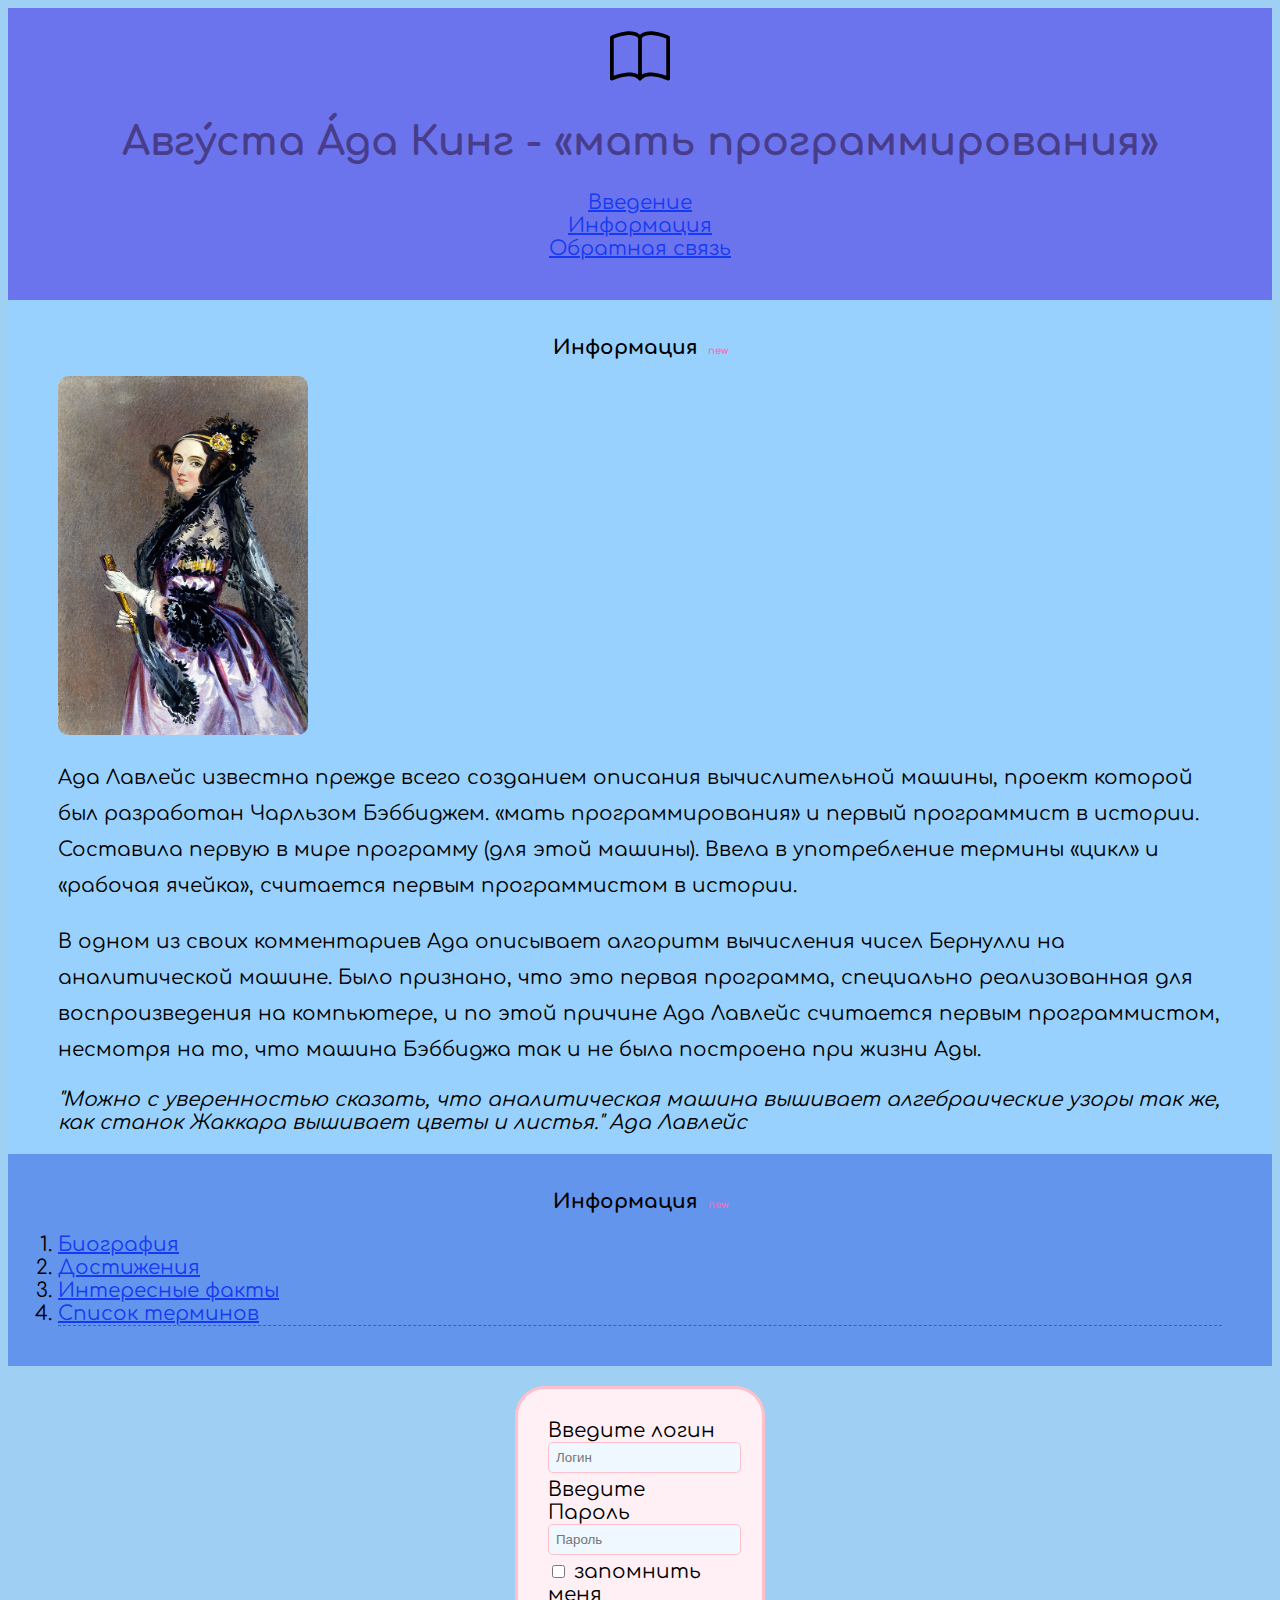
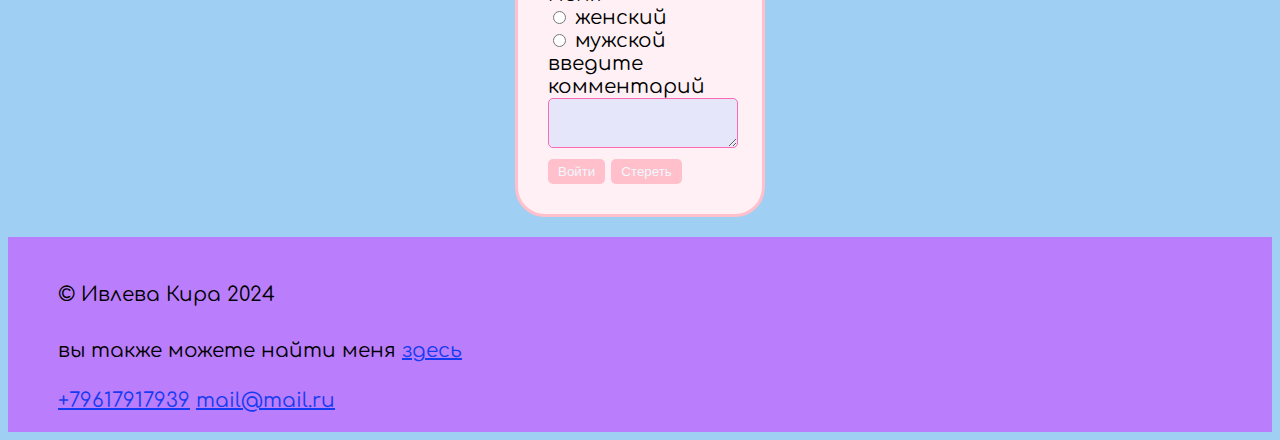
<file: index.html>
<!DOCTYPE html>
<html lang="ru">
<head>
    <meta charset="UTF-8">
    <meta name="viewport" content="width=device-width, initial-scale=1.0">
    <title>Сайт</title>
    <link rel="preconnect" href="https://fonts.googleapis.com">
    <link rel="preconnect" href="https://fonts.gstatic.com" crossorigin>
    <link href="https://fonts.googleapis.com/css2?family=Comfortaa:wght@300..700&display=swap" rel="stylesheet">
    <link rel="stylesheet" href="css/style.css">
</head>
<body>
<header>
    <img src="img/book.svg" alt="логотип" width="60">
    <h1>Авгу́ста А́да Кинг - «мать программирования»</h1>
    <nav>
        <ul>
            <li><a href="#about">Введение</a></li>
            <li><a href="#articles">Информация</a></li>
            <li><a href="#feedback">Обратная связь</a></li>
        </ul>
    </nav>
</header>
<main>
    <section class="about" id="about">
        <h2> Информация</h2>
<a href="img/Ada_Lovelace_portrait.jpg" download>
        <img class="img-about" src="img/Ada_Lovelace_portrait.jpg" width="250px">
</a>
        <p>Ада Лавлейс известна прежде всего созданием описания вычислительной машины, проект которой был разработан Чарльзом Бэббиджем. «мать программирования» и первый программист в истории. Составила первую в мире программу (для этой машины). Ввела в употребление термины «цикл» и «рабочая ячейка», считается первым программистом в истории.</p>
        <p>В одном из своих комментариев Ада описывает алгоритм вычисления чисел Бернулли на аналитической машине. Было признано, что это первая программа, специально реализованная для воспроизведения на компьютере, и по этой причине Ада Лавлейс считается первым программистом, несмотря на то, что машина Бэббиджа так и не была построена при жизни Ады.</p>
        <cite>"Можно с уверенностью сказать, что аналитическая машина вышивает алгебраические узоры так же, как станок Жаккара вышивает цветы и листья." Ада Лавлейс</cite>
    </section>
    <section class="articles" id="articles">
        <h2>Информация</h2>
        <ol class="page-list">
            <li><a href="биография.html">Биография</a></li>
            <li><a href="достижения.html">Достижения</a></li>
            <li><a href="интересные факты.html">Интересные факты</a></li>
            <li><a href="список терминов.html">Список терминов</a></li>
        </ol>
    </section>
    <section class="feedback" id="feedback">
        <form id="form-example" action="">
            <label for="login">Введите логин</label><br>
            <input type="text" name="login" id="login" placeholder="Логин" required><br>
            <label for="pass">Введите Пароль</label><br>
            <input type="password" name="pass" id="pass" 
            placeholder="Пароль"><br>
            <input type="checkbox" name="remember" id="remember">
            <label for="remember">запомнить меня</label><br>
            
            <input type="radio" name="gender" id="female">
            <label for="female">женский</label><br>
            <input type="radio" name="gender" id="male">
            <label for="male">мужской</label><br>
            
            <label for="comment">введите комментарий</label>
            <textarea name="comment" id="comment"></textarea><br>
            
            <input type="submit" value="Войти">
            <input type="reset" value="Стереть"><br>

        </form>
    </section>
    </main>
    <footer>
        <p>&copy; Ивлева Кира 2024 </p>
        <p>вы также можете найти меня 
        <a target="_blank" href="https://midis.ru/">здесь</a>
        </p>
        <a href="tel:+79617917939">+79617917939</a>
        <a href="mailtto:mail@mail.ru">mail@mail.ru</a>
</footer>
</body>
</html>
</file>
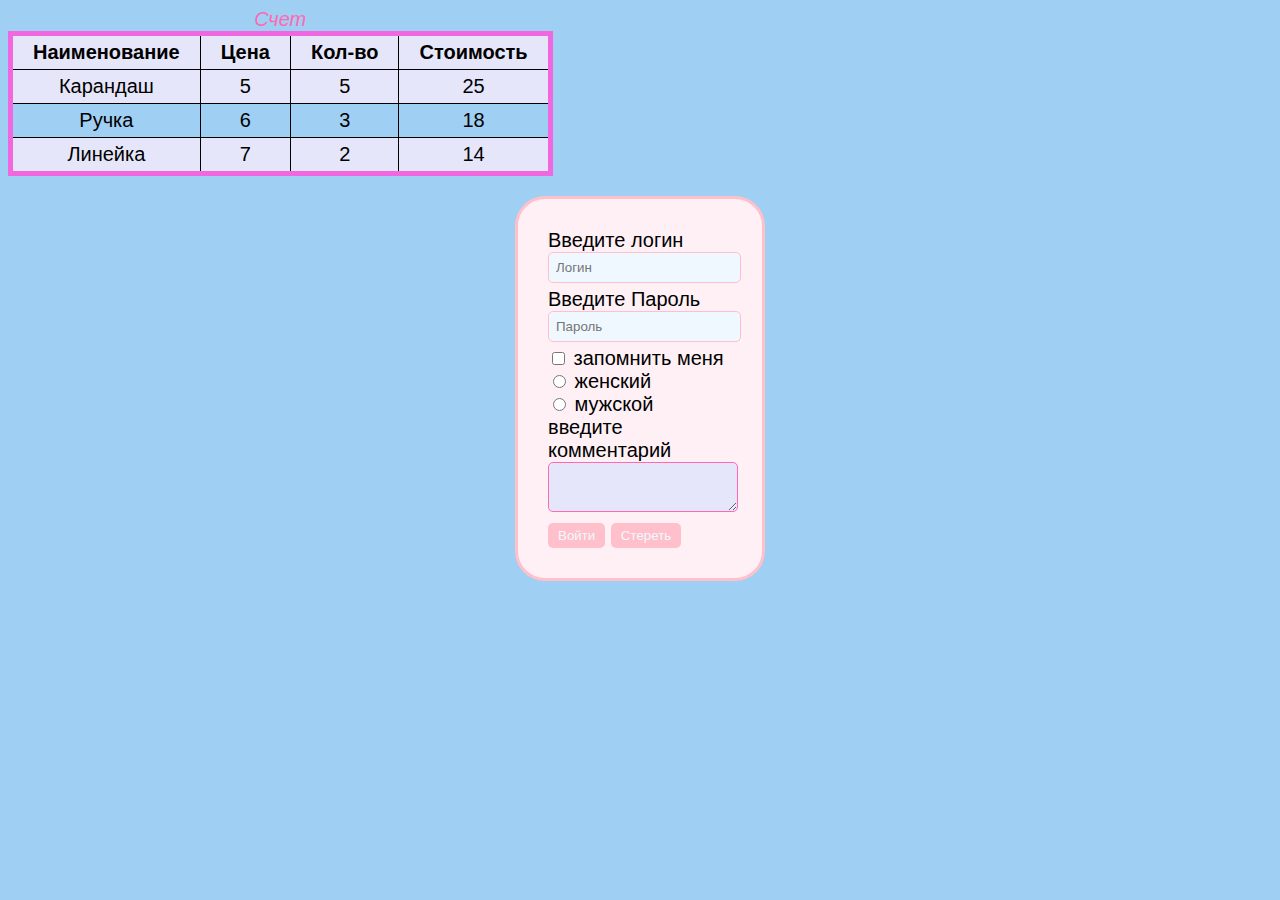
<file: table.html>
<!DOCTYPE html>
<html lang="ru">
<head>
    <meta charset="UTF-8">
    <meta name="viewport" content="width=device-width, initial-scale=1.0">
    <title>таблицы и формы</title>
    <link rel="stylesheet" href="css/style.css">
</head>
<body>
<Table class="table-example">
    <caption>Счет</caption>
    <thead>
        <tr>
           <th>Наименование</th>
           <th>Цена</th>
           <th>Кол-во</th>
           <th>Стоимость</th>
        </tr>
    </thead>
    <tbody>
        <tr>
            <td>Карандаш</td>
            <td>5</td>
            <td>5</td>
            <td>25</td>
        </tr>
        <tr>
            <td>Ручка</td>
            <td>6</td>
            <td>3</td>
            <td>18</td>
        </tr>
        <tr>
            <td>Линейка</td>
            <td>7</td>
            <td>2</td>
            <td>14</td>
        </tr>
    </tbody>
</Table>

<form id="form-example" action="">
<label for="login">Введите логин</label><br>
<input type="text" name="login" id="login" placeholder="Логин" required><br>
<label for="pass">Введите Пароль</label><br>
<input type="password" name="pass" id="pass" 
placeholder="Пароль"><br>
<input type="checkbox" name="remember" id="remember">
<label for="remember">запомнить меня</label><br>

<input type="radio" name="gender" id="female">
<label for="female">женский</label><br>
<input type="radio" name="gender" id="male">
<label for="male">мужской</label><br>

<label for="comment">введите комментарий</label>
<textarea name="comment" id="comment"></textarea><br>

<input type="submit" value="Войти">
<input type="reset" value="Стереть"><br>
</form>
</body>
</html>
</file>
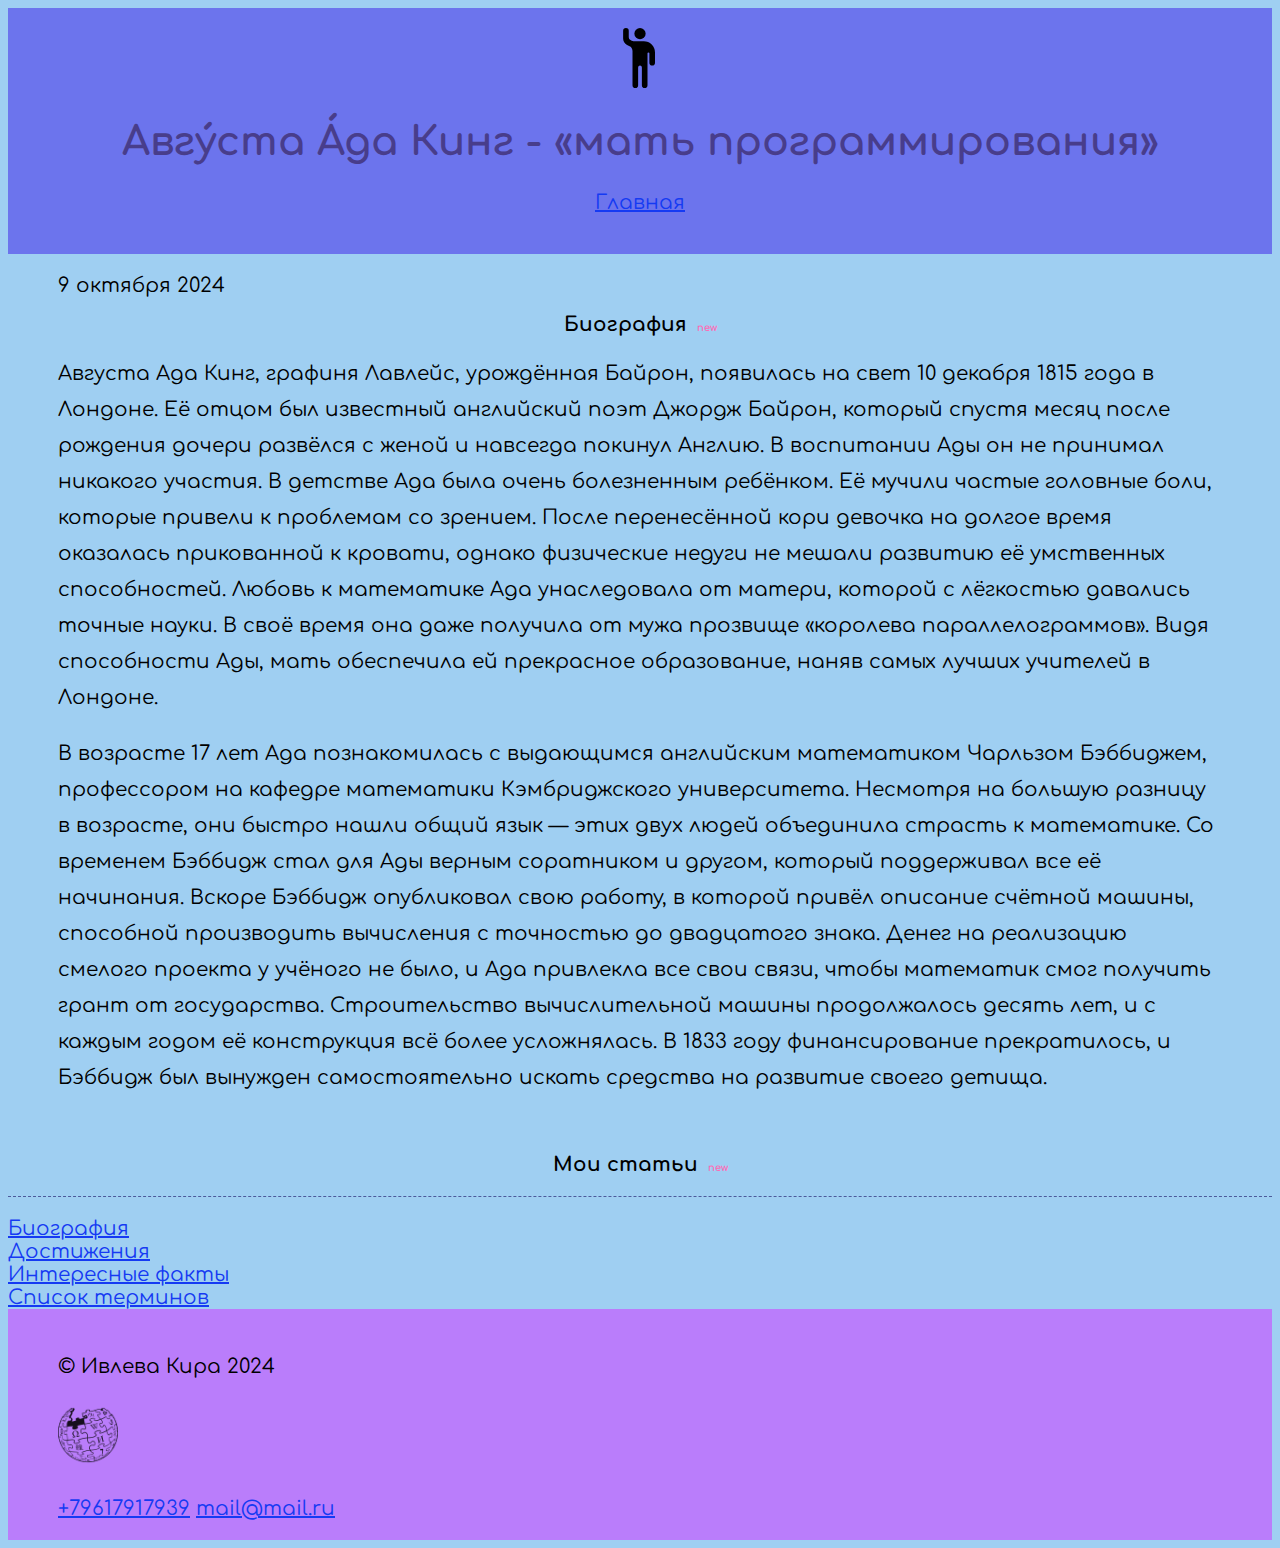
<file: биография.html>
<!DOCTYPE html>
<html lang="ru">
<head>
    <meta charset="UTF-8">
    <meta name="viewport" content="width=device-width, initial-scale=1.0">
    <title>Сайт</title>
    <link rel="preconnect" href="https://fonts.googleapis.com">
    <link rel="preconnect" href="https://fonts.gstatic.com" crossorigin>
    <link href="https://fonts.googleapis.com/css2?family=Comfortaa:wght@300..700&display=swap" rel="stylesheet">
    <link rel="stylesheet" href="css/style.css">
</head>
<body>
<header>
    <img src="img/person-raised-hand.svg" alt="логотип" width="60">
    <h1><strong>Авгу́ста А́да Кинг - «мать программирования»</strong></h1>
    <nav>
        <ul>
            <li>
                <a href="index.html">Главная</a>
            </li>
        </ul>
    </nav>
</header>
<main> 
    <section class="content">
     <time datetime="2024-10-9">9 октября 2024</time>
    <h2>Биография</h2> 
    <p>Августа Ада Кинг, графиня Лавлейс, урождённая Байрон, появилась на свет 10 декабря 1815 года в Лондоне. Её отцом был известный английский поэт Джордж Байрон, который спустя месяц после рождения дочери развёлся с женой и навсегда покинул Англию. В воспитании Ады он не принимал никакого участия.
        В детстве Ада была очень болезненным ребёнком. Её мучили частые головные боли, которые привели к проблемам со зрением. После перенесённой кори девочка на долгое время оказалась прикованной к кровати, однако физические недуги не мешали развитию её умственных способностей.
        
        Любовь к математике Ада унаследовала от матери, которой с лёгкостью давались точные науки. В своё время она даже получила от мужа прозвище «королева параллелограммов». Видя способности Ады, мать обеспечила ей прекрасное образование, наняв самых лучших учителей в Лондоне.</p>
    <p> В возрасте 17 лет Ада познакомилась с выдающимся английским математиком Чарльзом Бэббиджем, профессором на кафедре математики Кэмбриджского университета. Несмотря на большую разницу в возрасте, они быстро нашли общий язык — этих двух людей объединила страсть к математике. Со временем Бэббидж стал для Ады верным соратником и другом, который поддерживал все её начинания.

        Вскоре Бэббидж опубликовал свою работу, в которой привёл описание счётной машины, способной производить вычисления с точностью до двадцатого знака. Денег на реализацию смелого проекта у учёного не было, и Ада привлекла все свои связи, чтобы математик смог получить грант от государства.
        
        Строительство вычислительной машины продолжалось десять лет, и с каждым годом её конструкция всё более усложнялась. В 1833 году финансирование прекратилось, и Бэббидж был вынужден самостоятельно искать средства на развитие своего детища. </p>
</section>
</main>
        <h2>Мои статьи</h2>
        <ol class="page-list"></ol>
            <li><a href="биография.html">Биография</a></li>
            <li><a href="достижения.html">Достижения</a></li>
            <li><a href="интересные факты.html">Интересные факты</a></li>
            <li><a href="список терминов.html">Список терминов</a></li>
        </ol>
    </main>
    <footer>
        <p>&copy; Ивлева Кира 2024 </p>
        <p>
    <a target="_blank" href="https://ru.wikipedia.org/wiki/%D0%97%D0%B0%D0%B3%D0%BB%D0%B0%D0%B2%D0%BD%D0%B0%D1%8F_%D1%81%D1%82%D1%80%D0%B0%D0%BD%D0%B8%D1%86%D0%B0"><img src="img/free-icon-social-48930.png" alt="логотип" width="60"></a>
        </p>
        <a href="tel:+79617917939">+79617917939</a>
        <a href="mailtto:mail@mail.ru">mail@mail.ru</a>
</footer>
</body>
</html>
</file>
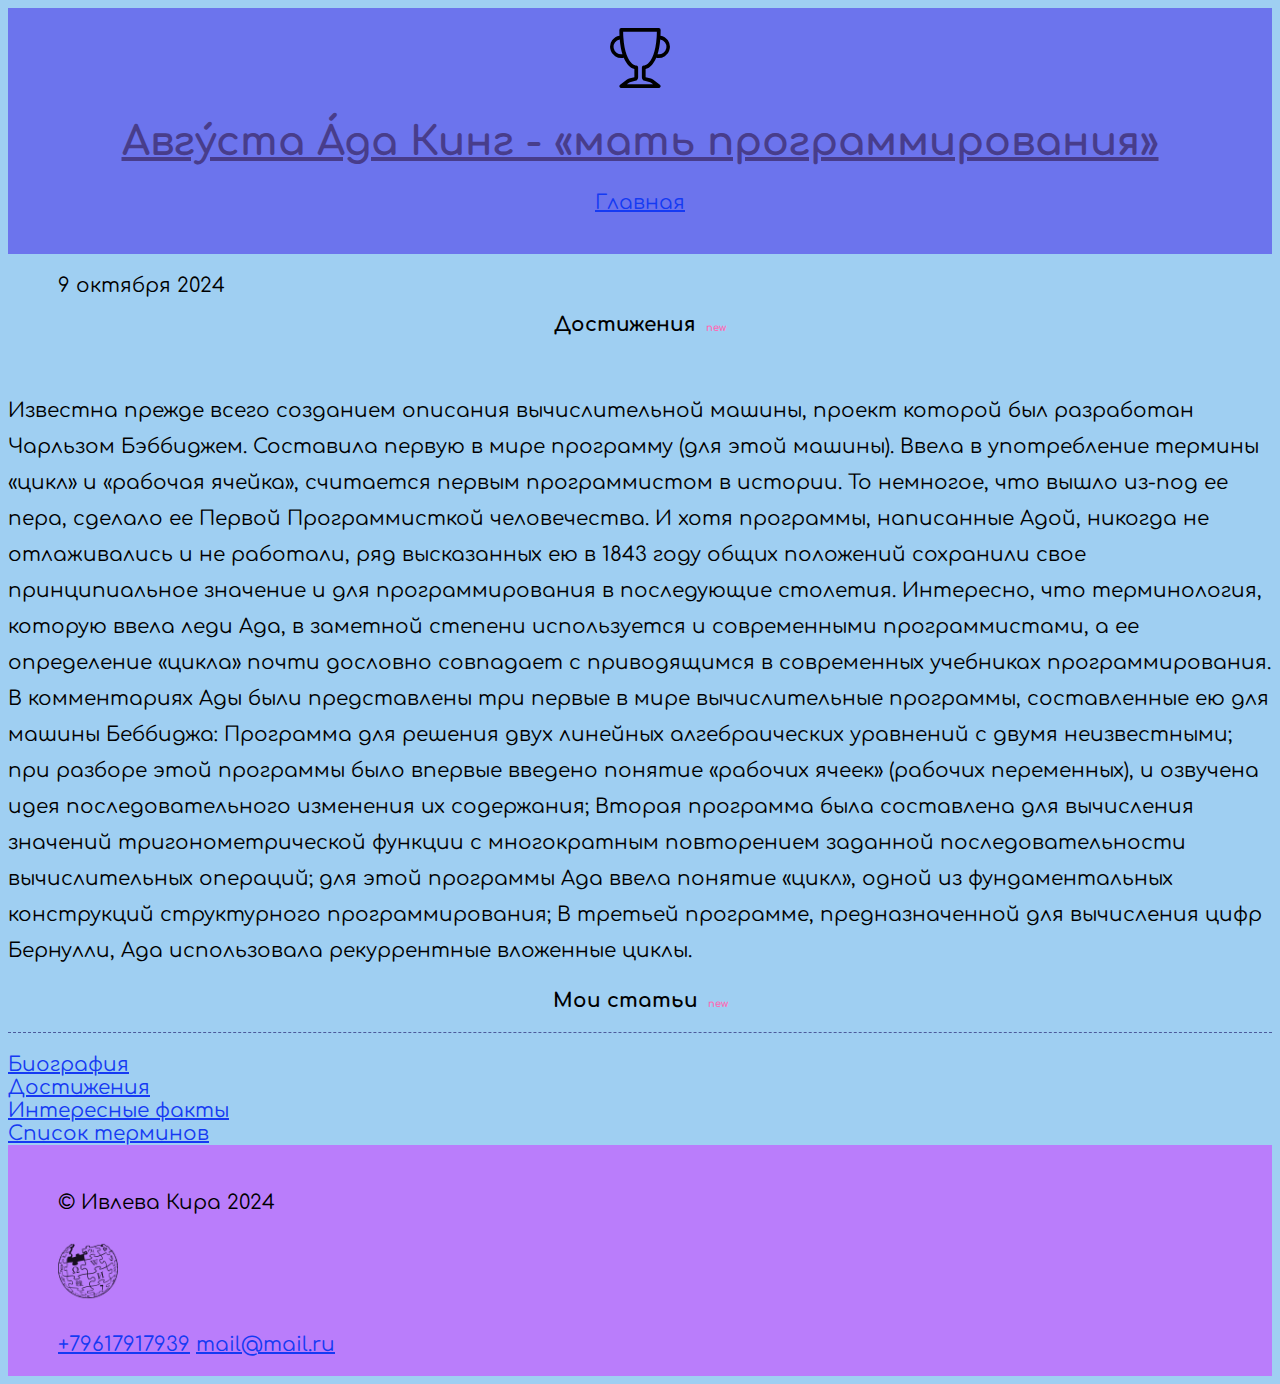
<file: достижения.html>
<!DOCTYPE html>
<html lang="ru">
<head>
    <meta charset="UTF-8">
    <meta name="viewport" content="width=device-width, initial-scale=1.0">
    <title>Сайт</title>
    <link rel="preconnect" href="https://fonts.googleapis.com">
    <link rel="preconnect" href="https://fonts.gstatic.com" crossorigin>
    <link href="https://fonts.googleapis.com/css2?family=Comfortaa:wght@300..700&display=swap" rel="stylesheet">
    <link rel="stylesheet" href="css/style.css">
</head>
<body>
<header>
    <img src="img/trophy.svg" alt="логотип" width="60">
    <h1><ins>Авгу́ста А́да Кинг - «мать программирования»</ins></h1>
    <nav>
        <ul>
            <li>
                <a href="index.html">Главная</a>
            </li>
        </ul>
    </nav>
</header>
<main> 
    <section class="content">
        <time datetime="2024-10-9">9 октября 2024</time>
    <h2>Достижения</h2>
</section>
<p>Известна прежде всего созданием описания вычислительной машины, проект которой был разработан Чарльзом Бэббиджем. Составила первую в мире программу (для этой машины). Ввела в употребление термины «цикл» и «рабочая ячейка», считается первым программистом в истории.

    То немногое, что вышло из-под ее пера, сделало ее Первой Программисткой человечества. И хотя программы, написанные Адой, никогда не отлаживались и не работали, ряд высказанных ею в 1843 году общих положений сохранили свое принципиальное значение и для программирования в последующие столетия.
    
    Интересно, что терминология, которую ввела леди Ада, в заметной степени используется и современными программистами, а ее определение «цикла» почти дословно совпадает с приводящимся в современных учебниках программирования.
    
    В комментариях Ады были представлены три первые в мире вычислительные программы, составленные ею для машины Беббиджа:
    
    Программа для решения двух линейных алгебраических уравнений с двумя неизвестными; при разборе этой программы было впервые введено понятие «рабочих ячеек» (рабочих переменных), и озвучена идея последовательного изменения их содержания;
    Вторая программа была составлена для вычисления значений тригонометрической функции с многократным повторением заданной последовательности вычислительных операций; для этой программы Ада ввела понятие «цикл», одной из фундаментальных конструкций структурного программирования;
    В третьей программе, предназначенной для вычисления цифр Бернулли, Ада использовала рекуррентные вложенные циклы.</p>
</main>
        <h2>Мои статьи</h2>
        <ol class="page-list"></ol> 
         <li><a href="биография.html">Биография</a></li>
         <li><a href="достижения.html">Достижения</a></li>
         <li><a href="интересные факты.html">Интересные факты</a></li>
         <li><a href="список терминов.html">Список терминов</a></li>
        </ol>
    </main>
    <footer>
        <p>&copy; Ивлева Кира 2024 </p>
        <p>
        <a target="_blank" href="https://ru.wikipedia.org/wiki/%D0%97%D0%B0%D0%B3%D0%BB%D0%B0%D0%B2%D0%BD%D0%B0%D1%8F_%D1%81%D1%82%D1%80%D0%B0%D0%BD%D0%B8%D1%86%D0%B0"><img src="img/free-icon-social-48930.png" alt="логотип" width="60"></a>
        </p>
            <a href="tel:+79617917939">+79617917939</a>
            <a href="mailtto:mail@mail.ru">mail@mail.ru</a>
</footer>
</body>
</html>
</file>
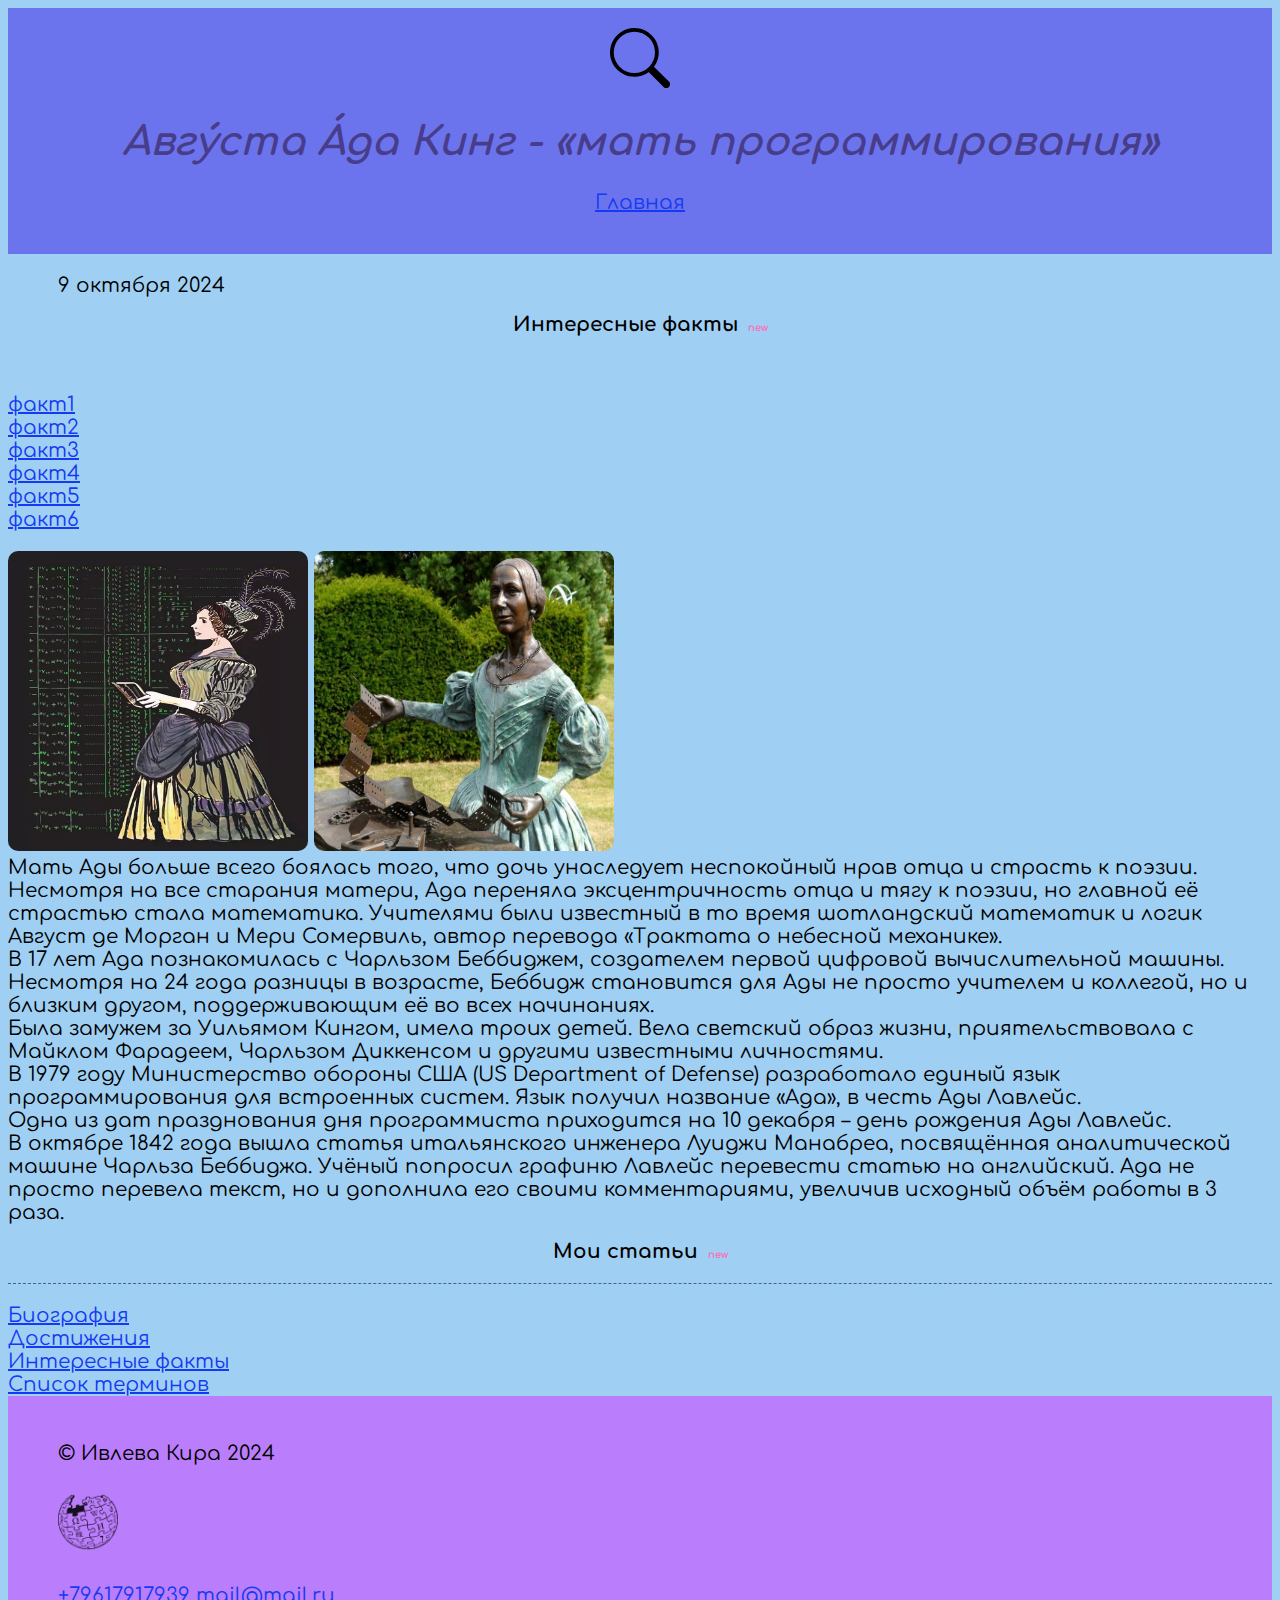
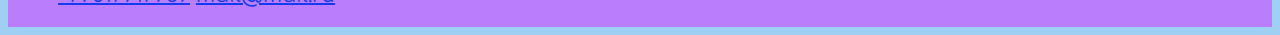
<file: интересные факты.html>
<!DOCTYPE html>
<html lang="ru">
<head>
    <meta charset="UTF-8">
    <meta name="viewport" content="width=device-width, initial-scale=1.0">
    <title>Сайт</title>
    <link rel="preconnect" href="https://fonts.googleapis.com">
    <link rel="preconnect" href="https://fonts.gstatic.com" crossorigin>
    <link href="https://fonts.googleapis.com/css2?family=Comfortaa:wght@300..700&display=swap" rel="stylesheet">
    <link rel="stylesheet" href="css/style.css">
</head>
<body>
<header>
    <img src="img/search.svg" alt="логотип" width="60">
    <h1><em>Авгу́ста А́да Кинг - «мать программирования»</em></h1>
    <nav>
        <ul>
            <li>
                <a href="index.html">Главная</a>
            </li>
        </ul>
    </nav>
</header>
<main> 
    <section class="content">
        <time datetime="2024-10-9">9 октября 2024</time>
    <h2>Интересные факты</h2> 
</section>
</main>
<nav>
<ul>
    <li><a href="#fact1">факт1</a></li>
    <li><a href="#fact2">факт2</a></li>
    <li><a href="#fact3">факт3</a></li>
    <li><a href="#fact4">факт4</a></li>
    <li><a href="#fact5">факт5</a></li>
    <li><a href="#fact6">факт6</a></li>
</ul>
</nav>
<ul></ul>
<img class="img-about" src="img/картинка.webp" width="300px" height="300px"> <img class="img-about"src="img/c9684897a58e2b4f87fd168a2b412984.jpg" width="300px" height="300px">

<section class="fact1" id="факт1"></section>
<li id="fact1">Мать Ады больше всего боялась того, что дочь унаследует неспокойный нрав отца и страсть к поэзии. Несмотря на все старания матери, Ада переняла эксцентричность отца и тягу к поэзии, но главной её страстью стала математика. Учителями были известный в то время шотландский математик и логик Август де Морган и Мери Сомервиль, автор перевода «Трактата о небесной механике».</li>
<section class="fact2" id="факт2"></section>
<li id="fact2">В 17 лет Ада познакомилась с Чарльзом Беббиджем, создателем первой цифровой вычислительной машины. Несмотря на 24 года разницы в возрасте, Беббидж становится для Ады не просто учителем и коллегой, но и близким другом, поддерживающим её во всех начинаниях.</li>
<section class="fact3" id="факт3"></section>
<li id="fact3">Была замужем за Уильямом Кингом, имела троих детей. Вела светский образ жизни, приятельствовала с Майклом Фарадеем, Чарльзом Диккенсом и другими известными личностями.</li>
<section class="fact4" id="факт4"></section>
<li id="fact4" >В 1979 году Министерство обороны США (US Department of Defense) разработало единый язык программирования для встроенных систем. Язык получил название «Ада», в честь Ады Лавлейс.</li>
<section class="fact5" id="факт5"></section>
<li id="fact5" >Одна из дат празднования дня программиста приходится на 10 декабря – день рождения Ады Лавлейс.</li>
<section class="fact6" id="факт6"></section>
<li id="fact6">В октябре 1842 года вышла статья итальянского инженера Луиджи Манабреа, посвящённая аналитической машине Чарльза Беббиджа. Учёный попросил графиню Лавлейс перевести статью на английский. Ада не просто перевела текст, но и дополнила его своими комментариями, увеличив исходный объём работы в 3 раза.</li>
</ul>
        <h2>Мои статьи</h2>
        <ol class="page-list"></ol> 
            <li><a href="биография.html">Биография</a></li>
            <li><a href="достижения.html">Достижения</a></li>
            <li><a href="интересные факты.html">Интересные факты</a></li>
            <li><a href="список терминов.html">Список терминов</a></li>
        </ol>
    </main>
    <footer>
        <p>&copy; Ивлева Кира 2024 </p>
        <p>
         <a target="_blank" href="https://ru.wikipedia.org/wiki/%D0%97%D0%B0%D0%B3%D0%BB%D0%B0%D0%B2%D0%BD%D0%B0%D1%8F_%D1%81%D1%82%D1%80%D0%B0%D0%BD%D0%B8%D1%86%D0%B0"><img src="img/free-icon-social-48930.png" alt="логотип" width="60"></a>
         </p>
        <a href="tel:+79617917939">+79617917939</a>
        <a href="mailtto:mail@mail.ru">mail@mail.ru</a>
    
</footer>
</body>
</html>
</file>
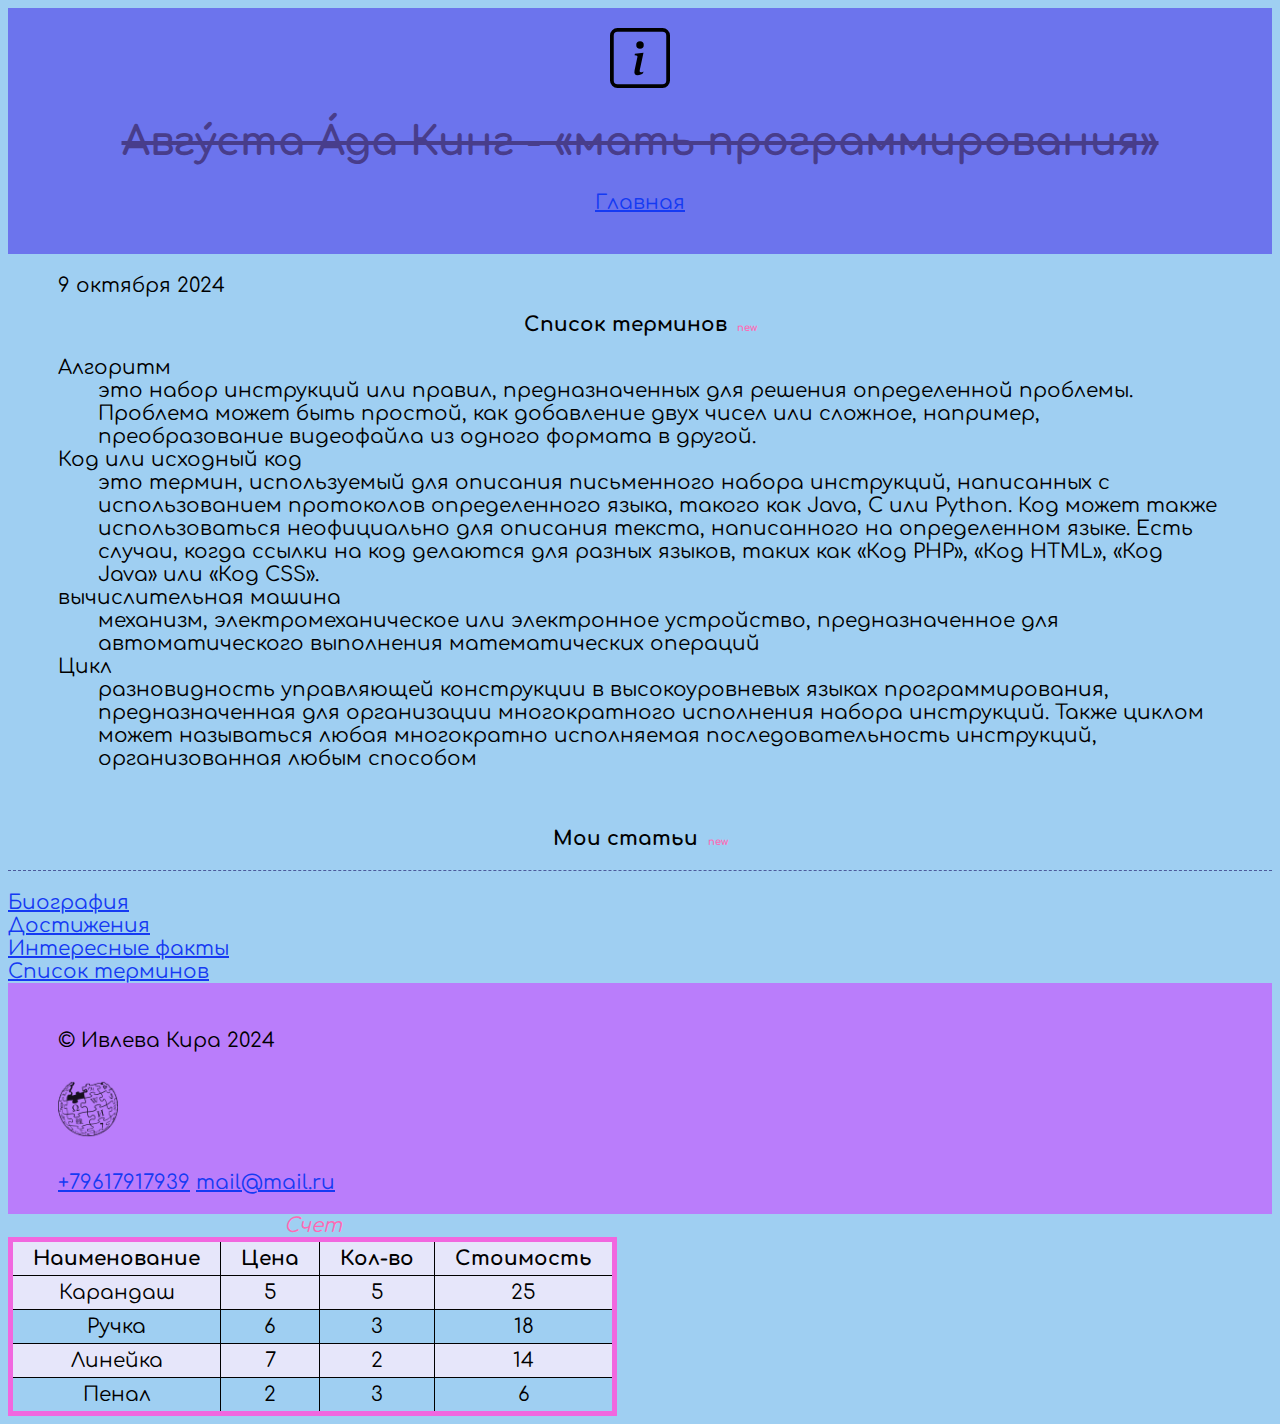
<file: список терминов.html>
<!DOCTYPE html>
<html lang="ru">
<head>
    <meta charset="UTF-8">
    <meta name="viewport" content="width=device-width, initial-scale=1.0">
    <title>Сайт</title>
    <link rel="preconnect" href="https://fonts.googleapis.com">
    <link rel="preconnect" href="https://fonts.gstatic.com" crossorigin>
    <link href="https://fonts.googleapis.com/css2?family=Comfortaa:wght@300..700&display=swap" rel="stylesheet">
    <link rel="stylesheet" href="css/style.css">
</head>
<body>
<header>
    <img src="img/info-square.svg" alt="логотип" width="60">
    <h1><del>Авгу́ста А́да Кинг - «мать программирования»</del></h1>
    <nav>
        <ul>
            <li>
                <a href="index.html">Главная</a>
            </li>
        </ul>
    </nav>
</header>
<main> 
    <section class="content">
        <time datetime="2024-10-9">9 октября 2024</time>
    <h2>Список терминов</h2> 
    <dl> 
        <dt>Алгоритм</dt> 
        <dd>
    это набор инструкций или правил, предназначенных для решения определенной проблемы. Проблема может быть простой, как добавление двух чисел или сложное, например, преобразование видеофайла из одного формата в другой.
        </dd> 
        <dt>Код или исходный код</dt> 
        <dd>
    это термин, используемый для описания письменного набора инструкций, написанных с использованием протоколов определенного языка, такого как Java, C или Python. Код может также использоваться неофициально для описания текста, написанного на определенном языке. Есть случаи, когда ссылки на код делаются для разных языков, таких как «Код PHP», «Код HTML», «Код Java» или «Код CSS».
        </dd> 
        <dt>вычислительная машина</dt>
        <dd>
    механизм, электромеханическое или электронное устройство, предназначенное для автоматического выполнения математических операций
        </dd>
        <dt>Цикл</dt>
        <dd>
    разновидность управляющей конструкции в высокоуровневых языках программирования, предназначенная для организации многократного исполнения набора инструкций. Также циклом может называться любая многократно исполняемая последовательность инструкций, организованная любым способом
        </dd>
    </dl>
    
</section>
</main>
        <h2>Мои статьи</h2>
        <ol class="page-list"></ol> 
            <li><a href="биография.html">Биография</a></li>
            <li><a href="достижения.html">Достижения</a></li>
            <li><a href="интересные факты.html">Интересные факты</a></li>
            <li><a href="список терминов.html">Список терминов</a></li>
        </ol>
    </main>
    <footer>
        <p>&copy; Ивлева Кира 2024 </p>
        <p>
            <a target="_blank" href="https://ru.wikipedia.org/wiki/%D0%97%D0%B0%D0%B3%D0%BB%D0%B0%D0%B2%D0%BD%D0%B0%D1%8F_%D1%81%D1%82%D1%80%D0%B0%D0%BD%D0%B8%D1%86%D0%B0"><img src="img/free-icon-social-48930.png" alt="логотип" width="60"></a>
            </p>
        </p>
        <a href="tel:+79617917939">+79617917939</a>
        <a href="mailtto:mail@mail.ru">mail@mail.ru</a>
</footer>
</body>
</html>




<!DOCTYPE html>
<html lang="ru">
<head>
    <meta charset="UTF-8">
    <meta name="viewport" content="width=device-width, initial-scale=1.0">
    <title>таблицы и формы</title>
    <link rel="stylesheet" href="css/style.css">
</head>
<body>
<Table class="table-example">
    <caption>Счет</caption>
    <thead>
        <tr>
           <th>Наименование</th>
           <th>Цена</th>
           <th>Кол-во</th>
           <th>Стоимость</th>
        </tr>
    </thead>
    <tbody>
        <tr>
            <td>Карандаш</td>
            <td>5</td>
            <td>5</td>
            <td>25</td>
        </tr>
        <tr>
            <td>Ручка</td>
            <td>6</td>
            <td>3</td>
            <td>18</td>
        </tr>
        <tr>
            <td>Линейка</td>
            <td>7</td>
            <td>2</td>
            <td>14</td>
        </tr>
        <tr>
            <td>Пенал</td>
            <td>2</td>
            <td>3</td>
            <td>6</td>
        </tr>
    </tbody>
</Table>
</body>
</html>
</file>
<file: css/style.css>
*{
    margin: 5;
    padding: 0;
}
html{
    font-family: "Comfortaa", sans-serif;
    font-size: 20px;
}
body {
    background-color: rgb(159, 207, 242);
}

header{
    background-color: rgb(108, 116, 237);
    text-align: center;
    padding-top: 20px;
    padding-bottom: 20px;
}
footer{
    background-color: rgb(186, 125, 251);
    padding:20px 50px;
}
.about {
    background-color: rgb(152, 209, 253);
    padding:20px 50px;
}
.articles {
    background-color: cornflowerblue;
    padding:20px 50px;
}

h2 {
    text-align: center;
    font-size: 20px;
}

p {
font-size: 20px;
line-height: 36px;
}
h1{
    color: darkslateblue;
}
.img-about{
     text-align: center;
     border-radius: 10px;
}
.img-about{
    display: ruby-base;
    margin:0 auto;
}
ul{
    list-style: none;
}

.content{
padding: 20px 50px;
}
header a {
    color:rgb(128, 0, 255);
}
a:link{
    color:rgb(21, 58, 243) ;
}
a:visited{
    color: rgb(156, 255, 69);
}
a:hover{
    color:darkmagenta;
}
a:focus{
    color: cornflowerblue;
}
h2::after {
    content:"new";
    font-size: 10px;
    margin-left:10px;
    color:hotpink
}
ol.page-list{
    border-bottom: dashed 1px rgb(76, 91, 156);
}
* {box-sizing: border-box;}



.table-example {
    border: 5px solid rgb(241, 103, 223);
    border-collapse: collapse;
}
.table-example td,
.table-example th{
    border: 1px solid black;
    padding: 5px 20px;
    text-align: center;
}
.table-example caption{
    color: hotpink;
    font-style: italic;
}
.table-example tr:nth-child(odd){
    background-color: lavender;
}
#form-example {
    border: 3px solid pink;
    background-color: lavenderblush;
    border-radius: 30px;
    padding: 30px;
    width: 250px;
    margin: 20px auto;
}
#form-example input[type=submit],
#form-example input[type=reset]{
    padding: 5px 10px;
    background-color: pink;
    border: none;
    border-radius: 5px;
    color:aliceblue;
}
#form-example input[type=submit]:hover,
#form-example input[type=reset]:hover{
    background-color: hotpink;
    color:darkorchid;
}
#form-example input[type=text],
#form-example input[type=password]{
    background-color: aliceblue;
    border: pink 1px solid;
    border-radius: 5px;
    padding: 7px;
    color: hotpink;
    margin-bottom: 5px;
}

#form-example textarea {
background-color: lavender;
border: 1px solid hotpink;
padding: 7px;
border-radius: 5px;
margin-bottom: 5px;
width: 190px;
height: 50px;
}

#mainnav ul li a:hover,
#mainnav ul li a:focus {
    background-color: lightgray;}

.information a {
color: green;
}
.information ul {
    list-style-type: none;
}
.information li.term-list::before {
    content: "Важно!";
    border: 1px solid red;
    background-color: yellow;
    color: black; 
    padding: 5px;
    margin-right: 10px;
}
</file>
